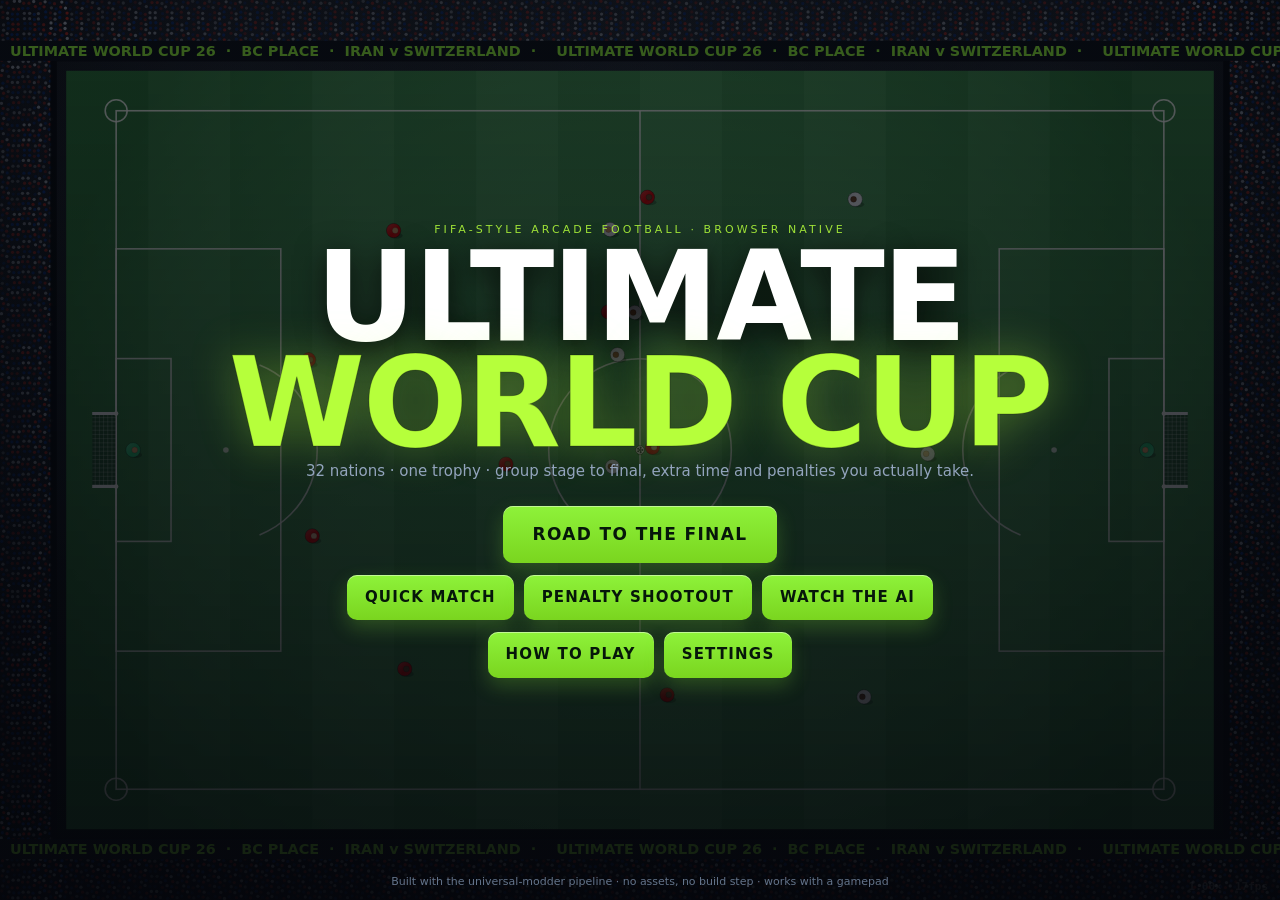
<file: games/ultimate-world-cup/index.html>
<!doctype html>
<html lang="en">
  <head>
    <meta charset="utf-8" />
    <meta name="viewport" content="width=device-width, initial-scale=1, maximum-scale=1, user-scalable=no, viewport-fit=cover" />
    <title>Ultimate World Cup 26 — arcade football in the browser</title>
    <meta
      name="description"
      content="A complete World Cup football game: 32 nations, group stage to final, extra time, penalties you actually take, procedural crowd and commentary. No install, no assets, no build step."
    />
    <meta name="theme-color" content="#0a0d12" />
    <meta name="mobile-web-app-capable" content="yes" />
    <meta name="apple-mobile-web-app-capable" content="yes" />
    <meta name="apple-mobile-web-app-status-bar-style" content="black-translucent" />
    <link
      rel="icon"
      href="data:image/svg+xml,%3Csvg xmlns='http://www.w3.org/2000/svg' viewBox='0 0 32 32'%3E%3Ccircle cx='16' cy='16' r='14' fill='%23fff'/%3E%3Cpath d='M16 6l6 4-2 7h-8l-2-7z' fill='%230a0d12'/%3E%3C/svg%3E"
    />
    <link rel="stylesheet" href="styles.css" />
  </head>
  <body>
    <div id="stage">
      <canvas id="pitch"></canvas>
      <div id="hudHost"></div>
      <div id="ui"></div>
      <noscript
        ><p style="color: #fff; padding: 2rem; font: 16px system-ui">Ultimate World Cup needs JavaScript enabled.</p></noscript
      >
    </div>
    <script type="module">
      import { Game } from './src/main.js';

      const game = new Game({
        canvas: document.getElementById('pitch'),
        stage: document.getElementById('stage'),
        uiRoot: document.getElementById('ui'),
        hudHost: document.getElementById('hudHost'),
      });
      window.ultimateWorldCup = game;
      game.boot();
    </script>
  </body>
</html>
</file>
<file: games/ultimate-world-cup/styles.css>
/* ============================================================================
   ULTIMATE WORLD CUP 26 - presentation
   Dark broadcast look, one accent (pitch-side LED green), everything fluid so
   the same build works on a phone in portrait and a 4K desktop.
   ========================================================================== */
:root {
  --bg: #05070c;
  --panel: rgba(11, 16, 24, 0.86);
  --panel-2: rgba(16, 23, 34, 0.94);
  --line: rgba(190, 255, 74, 0.16);
  --ink: #eaf2ff;
  --ink-dim: #93a4bd;
  --lime: #b6ff3b;
  --lime-hot: #8ef23a;
  --gold: #ffd54a;
  --red: #ff4d4f;
  --shadow: 0 30px 70px rgba(0, 0, 0, 0.6);
  --r: 14px;
}

* {
  box-sizing: border-box;
  touch-action: manipulation;
}

html,
body {
  margin: 0;
  padding: 0;
  height: 100%;
  overflow: hidden;
  background: var(--bg);
  color: var(--ink);
  font: 15px/1.45 "Segoe UI", system-ui, -apple-system, Roboto, sans-serif;
  -webkit-font-smoothing: antialiased;
  overscroll-behavior: none;
}

#stage {
  position: fixed;
  inset: 0;
  background: radial-gradient(120% 90% at 50% 10%, #0d1522 0%, #05070c 70%);
}

#pitch {
  position: absolute;
  inset: 0;
  display: block;
  width: 100%;
  height: 100%;
}

#ui {
  position: absolute;
  inset: 0;
  pointer-events: auto;
  display: flex;
}

#hudHost {
  position: absolute;
  inset: 0;
  pointer-events: none;
}

/* ---------------------------------------------------------------- screens */
.screen {
  position: absolute;
  inset: 0;
  display: flex;
  flex-direction: column;
  align-items: center;
  justify-content: center;
  gap: clamp(10px, 2vh, 22px);
  padding: clamp(12px, 3vw, 40px);
  overflow: auto;
  background: linear-gradient(180deg, rgba(5, 7, 12, 0.62), rgba(5, 7, 12, 0.9));
  animation: screen-in 0.32s cubic-bezier(0.2, 0.8, 0.2, 1);
}

.screen.in {
  will-change: opacity, transform;
}

@keyframes screen-in {
  from {
    opacity: 0;
    transform: translateY(10px) scale(0.995);
  }
}

.panel {
  width: min(1180px, 100%);
  margin: auto;
}

.card {
  background: var(--panel);
  border: 1px solid var(--line);
  border-radius: var(--r);
  box-shadow: var(--shadow);
  backdrop-filter: blur(14px) saturate(1.2);
  padding: clamp(14px, 2.4vw, 28px);
}

.card.narrow {
  max-width: 620px;
}
.card.center {
  text-align: center;
}

h1,
h2,
h3,
h4 {
  margin: 0;
  font-weight: 900;
  letter-spacing: 0.02em;
}

h2 {
  font-size: clamp(20px, 3vw, 30px);
  text-transform: uppercase;
  letter-spacing: 0.06em;
}

.sub {
  color: var(--ink-dim);
  margin: 0.35rem 0 0;
  font-size: 14px;
  max-width: 68ch;
}

/* ---------------------------------------------------------------- buttons */
.btn {
  font: inherit;
  font-weight: 800;
  letter-spacing: 0.08em;
  text-transform: uppercase;
  color: #06170a;
  background: linear-gradient(180deg, var(--lime-hot), #7ad51f);
  border: 0;
  border-radius: 10px;
  padding: 12px 18px;
  cursor: pointer;
  box-shadow: 0 8px 20px rgba(142, 242, 58, 0.22), inset 0 1px 0 rgba(255, 255, 255, 0.45);
  transition: transform 0.12s ease, filter 0.12s ease, box-shadow 0.2s ease;
}

.btn:hover {
  transform: translateY(-1px);
  filter: brightness(1.07);
}
.btn:active {
  transform: translateY(1px) scale(0.99);
}
.btn:disabled {
  opacity: 0.35;
  cursor: not-allowed;
  transform: none;
}

.btn-ghost {
  background: rgba(255, 255, 255, 0.05);
  color: var(--ink);
  border: 1px solid rgba(255, 255, 255, 0.14);
  box-shadow: none;
}
.btn-ghost:hover {
  background: rgba(255, 255, 255, 0.1);
}
.btn-lg {
  padding: 16px 30px;
  font-size: 17px;
}
.btn-wide {
  padding: 14px 40px;
}
.btn-tiny {
  padding: 7px 12px;
  font-size: 11px;
}

/* ---------------------------------------------------------------- title */
.title-screen {
  position: absolute;
  inset: 0;
  display: grid;
  grid-template-rows: 1fr auto auto 1fr;
  justify-items: center;
  align-content: center;
  gap: clamp(12px, 2.6vh, 26px);
  padding: 24px;
}

.logo {
  text-align: center;
  grid-row: 2;
}

.logo-kicker {
  font-size: 11px;
  letter-spacing: 0.28em;
  color: var(--lime);
  text-transform: uppercase;
  opacity: 0.85;
}

.logo h1 {
  display: flex;
  flex-direction: column;
  line-height: 0.86;
  font-size: clamp(42px, 11vw, 124px);
  margin: 6px 0 4px;
  text-transform: uppercase;
  letter-spacing: -0.02em;
}

.logo h1 .l1 {
  color: #fff;
  text-shadow: 0 6px 30px rgba(0, 0, 0, 0.7);
}
.logo h1 .l2 {
  color: var(--lime);
  -webkit-text-stroke: 1px rgba(0, 0, 0, 0.25);
  text-shadow: 0 0 44px rgba(182, 255, 59, 0.35);
}

.tag {
  color: var(--ink-dim);
  margin: 0;
  font-size: clamp(12px, 1.6vw, 15px);
}

.menu {
  grid-row: 3;
  display: flex;
  flex-direction: column;
  align-items: center;
  gap: 12px;
}
.menu-row {
  display: flex;
  gap: 10px;
  flex-wrap: wrap;
  justify-content: center;
}

.title-foot {
  position: absolute;
  bottom: 10px;
  left: 0;
  right: 0;
  display: flex;
  gap: 12px;
  align-items: center;
  justify-content: center;
  color: #64748b;
  font-size: 11px;
  padding: 0 12px;
  flex-wrap: wrap;
}

/* ---------------------------------------------------------------- pick */
.pick-screen {
  display: grid;
  grid-template-rows: auto 1fr auto auto;
  gap: 14px;
  max-height: 100%;
}
.pick-head {
  display: flex;
  justify-content: space-between;
  align-items: flex-end;
  gap: 20px;
  flex-wrap: wrap;
}
.picks {
  display: flex;
  gap: 10px;
}
.pick-slot {
  display: flex;
  align-items: center;
  gap: 8px;
  background: var(--panel-2);
  border: 1px solid var(--line);
  border-radius: 10px;
  padding: 6px 12px;
  min-width: 190px;
}
.pick-slot.filled {
  border-color: rgba(190, 255, 74, 0.5);
}
.pick-label {
  font-size: 10px;
  letter-spacing: 0.18em;
  color: var(--lime);
}
.pick-name {
  font-weight: 800;
}
.pick-empty {
  width: 40px;
  text-align: center;
  color: #475569;
}
.pick-ovr {
  margin-left: auto;
  font-size: 11px;
  color: var(--ink-dim);
}

.teamgrid {
  display: grid;
  grid-template-columns: repeat(auto-fill, minmax(108px, 1fr));
  gap: 8px;
  overflow: auto;
  padding: 4px;
  align-content: start;
}
.teamcard {
  display: grid;
  grid-template-columns: auto 1fr auto;
  align-items: center;
  gap: 6px;
  background: rgba(255, 255, 255, 0.035);
  border: 1px solid rgba(255, 255, 255, 0.08);
  border-radius: 10px;
  padding: 8px;
  cursor: pointer;
  color: var(--ink);
  font: inherit;
  transition: transform 0.12s, border-color 0.15s, background 0.15s;
}
.teamcard:hover {
  transform: translateY(-2px);
  border-color: rgba(190, 255, 74, 0.55);
  background: rgba(190, 255, 74, 0.08);
}
.teamcard .tname {
  font-weight: 800;
  font-size: 12px;
  letter-spacing: 0.05em;
}
.teamcard .tovr {
  font-size: 11px;
  color: var(--lime);
  font-variant-numeric: tabular-nums;
}
.flag {
  display: block;
  image-rendering: auto;
  flex: none;
}

.team-detail {
  display: grid;
  grid-template-columns: auto 1fr;
  gap: 16px;
  align-items: center;
  background: var(--panel-2);
  border: 1px solid var(--line);
  border-radius: 12px;
  padding: 12px 16px;
  min-height: 104px;
}
.td-body h3 {
  font-size: 17px;
  margin-bottom: 6px;
}
.nick {
  color: var(--ink-dim);
  font-weight: 600;
  font-size: 12px;
  margin-left: 8px;
}
.bars {
  display: grid;
  grid-template-columns: repeat(auto-fit, minmax(150px, 1fr));
  gap: 4px 18px;
  margin: 8px 0;
}
.bar {
  display: grid;
  grid-template-columns: 30px 1fr 26px;
  align-items: center;
  gap: 8px;
  font-size: 10px;
  letter-spacing: 0.14em;
  color: var(--ink-dim);
}
.bar i {
  height: 5px;
  border-radius: 3px;
  background: linear-gradient(90deg, #5ee08a, var(--lime));
  display: block;
  min-width: 3px;
}
.bar b {
  color: var(--ink);
  font-size: 11px;
}
.squad {
  display: flex;
  flex-wrap: wrap;
  gap: 4px;
}
.pill {
  font-size: 10.5px;
  padding: 2px 7px;
  border-radius: 20px;
  background: rgba(255, 255, 255, 0.07);
  border: 1px solid rgba(255, 255, 255, 0.06);
}
.td-meta {
  color: var(--ink-dim);
  font-size: 11px;
  margin-top: 6px;
}
.pick-foot {
  display: flex;
  gap: 10px;
  justify-content: center;
}

/* ---------------------------------------------------------------- help + settings */
.help-grid {
  display: grid;
  gap: 6px;
  margin: 16px 0;
}
.keyrow {
  display: grid;
  grid-template-columns: 220px 1fr;
  align-items: center;
  gap: 14px;
  padding: 5px 0;
  border-bottom: 1px dashed rgba(255, 255, 255, 0.07);
}
.keyrow kbd,
.legend kbd {
  font: 700 11px ui-monospace, Menlo, monospace;
  background: rgba(255, 255, 255, 0.08);
  border: 1px solid rgba(255, 255, 255, 0.16);
  border-bottom-width: 2px;
  border-radius: 6px;
  padding: 3px 7px;
  color: var(--lime);
}
.help-note {
  color: var(--ink-dim);
  font-size: 13px;
  margin-top: 10px;
}
.help-note p {
  margin: 0 0 8px;
}

.setting {
  display: flex;
  justify-content: space-between;
  align-items: center;
  gap: 16px;
  padding: 9px 0;
  border-bottom: 1px dashed rgba(255, 255, 255, 0.08);
}
.setting label {
  color: var(--ink-dim);
  font-size: 13px;
  text-transform: uppercase;
  letter-spacing: 0.1em;
}
.seg {
  display: flex;
  gap: 4px;
  flex-wrap: wrap;
}
.seg button {
  font: inherit;
  font-size: 12px;
  padding: 6px 11px;
  border-radius: 8px;
  cursor: pointer;
  color: var(--ink-dim);
  background: rgba(255, 255, 255, 0.05);
  border: 1px solid rgba(255, 255, 255, 0.1);
}
.seg button.on {
  background: linear-gradient(180deg, var(--lime-hot), #7ad51f);
  color: #06170a;
  font-weight: 800;
  border-color: transparent;
}

/* ---------------------------------------------------------------- tournament */
.tour-screen {
  display: grid;
  gap: 14px;
}
.tour-head {
  display: flex;
  justify-content: space-between;
  align-items: center;
  gap: 18px;
  flex-wrap: wrap;
}
.me {
  display: flex;
  align-items: center;
  gap: 10px;
  background: var(--panel-2);
  border: 1px solid var(--line);
  border-radius: 12px;
  padding: 8px 14px;
  font-weight: 800;
}

.next-match {
  display: grid;
  gap: 10px;
  justify-items: center;
  text-align: center;
}
.nm-label {
  font-size: 11px;
  letter-spacing: 0.24em;
  color: var(--lime);
}
.nm-teams {
  display: flex;
  align-items: center;
  gap: clamp(14px, 5vw, 60px);
}
.nm-side {
  display: grid;
  justify-items: center;
  gap: 4px;
}
.nm-side strong {
  font-size: 16px;
}
.nm-side span {
  font-size: 11px;
  color: var(--ink-dim);
  letter-spacing: 0.1em;
}
.nm-vs {
  font-size: 30px;
  font-weight: 900;
  color: rgba(255, 255, 255, 0.28);
}
.nm-venue {
  color: var(--ink-dim);
  font-size: 12px;
}
.nm-actions {
  display: flex;
  gap: 10px;
  flex-wrap: wrap;
  justify-content: center;
  margin-top: 4px;
}

.section-head {
  display: flex;
  align-items: baseline;
  gap: 12px;
  margin-top: 6px;
}
.section-head h3 {
  font-size: 14px;
  letter-spacing: 0.2em;
  color: var(--lime);
}
.section-head::after {
  content: '';
  flex: 1;
  height: 1px;
  background: linear-gradient(90deg, var(--line), transparent);
}

.tables {
  display: grid;
  grid-template-columns: repeat(auto-fit, minmax(320px, 1fr));
  gap: 10px;
}
.table-card {
  background: rgba(255, 255, 255, 0.028);
  border: 1px solid rgba(255, 255, 255, 0.07);
  border-radius: 10px;
  padding: 8px 10px;
}
.table-card.mine {
  border-color: rgba(190, 255, 74, 0.42);
  background: rgba(190, 255, 74, 0.05);
}
.table-card h4 {
  font-size: 11px;
  letter-spacing: 0.2em;
  color: var(--ink-dim);
  margin-bottom: 4px;
}
table {
  width: 100%;
  border-collapse: collapse;
  font-size: 12.5px;
  font-variant-numeric: tabular-nums;
}
th {
  text-align: right;
  color: #56637a;
  font-size: 10px;
  font-weight: 700;
  letter-spacing: 0.1em;
  padding: 1px 3px;
}
th:nth-child(2) {
  text-align: left;
}
td {
  padding: 3px;
  text-align: right;
  border-top: 1px solid rgba(255, 255, 255, 0.05);
}
td.cell-team {
  text-align: left;
  display: flex;
  align-items: center;
  gap: 6px;
  font-weight: 600;
}
tr.q td {
  color: #fff;
}
tr.q td:first-child {
  box-shadow: inset 3px 0 0 var(--lime);
}
tr.me td {
  background: rgba(190, 255, 74, 0.09);
  font-weight: 800;
}
td.pts {
  font-weight: 800;
  color: var(--lime);
}

.bracket {
  display: grid;
  grid-template-columns: repeat(4, minmax(150px, 1fr));
  gap: 10px;
  overflow: auto;
  padding-bottom: 4px;
}
.br-round h4 {
  font-size: 10px;
  letter-spacing: 0.18em;
  color: var(--ink-dim);
  text-align: center;
  margin-bottom: 6px;
}
.br-match {
  background: rgba(255, 255, 255, 0.03);
  border: 1px solid rgba(255, 255, 255, 0.08);
  border-radius: 8px;
  padding: 5px 7px;
  margin-bottom: 8px;
  font-size: 12px;
}
.br-match.mine {
  border-color: rgba(190, 255, 74, 0.45);
}
.br-match.third {
  opacity: 0.75;
}
.br-match h5 {
  font-size: 9px;
  letter-spacing: 0.16em;
  color: var(--ink-dim);
  margin: 0 0 4px;
}
.br-side {
  display: flex;
  align-items: center;
  gap: 6px;
  padding: 2px 0;
}
.br-side b {
  margin-left: auto;
  font-variant-numeric: tabular-nums;
}
.br-side.won {
  color: #fff;
  font-weight: 800;
}
.br-side:not(.won) {
  color: #7b8aa3;
}
.pens {
  display: block;
  font-size: 10px;
  color: var(--gold);
  text-align: center;
}

.recent {
  background: rgba(255, 255, 255, 0.025);
  border-radius: 10px;
  padding: 8px 12px;
}
.recent h4 {
  font-size: 10px;
  letter-spacing: 0.2em;
  color: var(--ink-dim);
}
.recent ul {
  list-style: none;
  margin: 4px 0 0;
  padding: 0;
  display: flex;
  flex-wrap: wrap;
  gap: 4px 18px;
  font-size: 12px;
}
.recent li {
  display: flex;
  gap: 8px;
  align-items: center;
}
.recent .rd {
  color: var(--lime);
  font-size: 9.5px;
  letter-spacing: 0.12em;
  text-transform: uppercase;
}
.tour-foot {
  display: flex;
  justify-content: space-between;
  align-items: center;
  gap: 14px;
  color: var(--ink-dim);
  font-size: 12px;
  flex-wrap: wrap;
}
.champion-line {
  display: flex;
  align-items: center;
  gap: 14px;
  font-size: 16px;
}

/* ---------------------------------------------------------------- ceremony */
.ceremony {
  display: grid;
  justify-items: center;
  gap: 16px;
  text-align: center;
}
.ceremony h1 {
  font-size: clamp(26px, 6vw, 62px);
  letter-spacing: 0.06em;
  margin: 0;
  color: var(--gold);
  text-shadow: 0 0 60px rgba(255, 213, 74, 0.4);
}
.trophy {
  position: relative;
  width: 120px;
  height: 120px;
  animation: lift 2.4s cubic-bezier(0.2, 0.9, 0.2, 1) both;
}
.trophy .cup {
  position: absolute;
  left: 22px;
  top: 6px;
  width: 76px;
  height: 62px;
  border-radius: 6px 6px 44px 44px;
  background: linear-gradient(160deg, #fff2b8, #f2c14b 45%, #a9762a);
  box-shadow: 0 0 50px rgba(255, 213, 74, 0.4), inset 0 -8px 16px rgba(0, 0, 0, 0.25);
}
.trophy .cup::before,
.trophy .cup::after {
  content: '';
  position: absolute;
  top: 8px;
  width: 20px;
  height: 26px;
  border: 5px solid #f2c14b;
  border-radius: 50%;
}
.trophy .cup::before {
  left: -18px;
  border-right-color: transparent;
}
.trophy .cup::after {
  right: -18px;
  border-left-color: transparent;
}
.trophy .base {
  position: absolute;
  left: 38px;
  top: 68px;
  width: 44px;
  height: 16px;
  background: linear-gradient(180deg, #d8a63c, #8a5a18);
  border-radius: 3px;
}
.trophy .base::after {
  content: '';
  position: absolute;
  left: -10px;
  top: 16px;
  width: 64px;
  height: 14px;
  background: #16202c;
  border: 1px solid rgba(255, 213, 74, 0.4);
  border-radius: 4px;
}
@keyframes lift {
  from {
    transform: translateY(26px) scale(0.8);
    opacity: 0;
  }
}
.champ {
  display: flex;
  align-items: center;
  gap: 14px;
  font-size: 20px;
}
.champ strong {
  display: block;
  font-size: 26px;
}
.champ span {
  color: var(--ink-dim);
  font-size: 13px;
}
.awards {
  display: grid;
  grid-template-columns: repeat(auto-fit, minmax(190px, 1fr));
  gap: 10px;
  width: min(760px, 100%);
}
.award {
  display: flex;
  gap: 10px;
  align-items: center;
  background: var(--panel-2);
  border: 1px solid var(--line);
  border-radius: 10px;
  padding: 10px 12px;
  text-align: left;
}
.award .ico {
  font-size: 20px;
}
.award em {
  display: block;
  font-style: normal;
  font-size: 10px;
  letter-spacing: 0.16em;
  color: var(--ink-dim);
  text-transform: uppercase;
}
.cer-actions {
  display: flex;
  gap: 10px;
}

/* ---------------------------------------------------------------- HUD */
.hud {
  position: absolute;
  inset: 0;
  pointer-events: none;
  font-variant-numeric: tabular-nums;
}
.scorebug {
  position: absolute;
  top: 10px;
  left: 50%;
  transform: translateX(-50%);
  display: flex;
  align-items: stretch;
  background: rgba(6, 10, 16, 0.82);
  border: 1px solid rgba(255, 255, 255, 0.12);
  border-radius: 12px;
  overflow: hidden;
  box-shadow: 0 10px 30px rgba(0, 0, 0, 0.5);
  backdrop-filter: blur(8px);
}
.sc-side {
  display: flex;
  align-items: center;
  gap: 8px;
  padding: 6px 12px;
}
.sc-side[data-side='away'] {
  flex-direction: row-reverse;
}
.sc-ab {
  font-weight: 900;
  letter-spacing: 0.08em;
  font-size: 15px;
}
.sc-pts {
  font-size: 21px;
  font-weight: 900;
  color: var(--lime);
  min-width: 18px;
  text-align: center;
}
.sc-mid {
  display: grid;
  align-content: center;
  text-align: center;
  padding: 2px 12px;
  background: rgba(190, 255, 74, 0.1);
  border-left: 1px solid rgba(255, 255, 255, 0.1);
  border-right: 1px solid rgba(255, 255, 255, 0.1);
}
.sc-clock {
  font-weight: 900;
  font-size: 15px;
}
.sc-state {
  font-size: 8.5px;
  letter-spacing: 0.18em;
  color: var(--lime);
}
.sc-pens {
  font-size: 9px;
  font-weight: 900;
  letter-spacing: 0.1em;
  color: var(--gold);
  min-height: 10px;
}

.poss {
  position: absolute;
  top: 62px;
  left: 50%;
  transform: translateX(-50%);
  width: min(320px, 46vw);
  height: 4px;
  border-radius: 3px;
  background: rgba(255, 255, 255, 0.12);
  display: flex;
  overflow: hidden;
}
.poss i {
  display: block;
  height: 100%;
  transition: width 0.4s ease;
}
.poss-home {
  background: var(--lime);
}
.poss-away {
  background: #4a7dff;
  margin-left: auto;
}

.chips {
  position: absolute;
  top: 10px;
  left: 12px;
  display: flex;
  gap: 6px;
  flex-wrap: wrap;
  max-width: 40vw;
}
.chip {
  display: flex;
  gap: 6px;
  align-items: center;
  background: rgba(6, 10, 16, 0.72);
  border: 1px solid rgba(255, 255, 255, 0.09);
  border-radius: 7px;
  padding: 3px 8px;
  font-size: 10px;
  letter-spacing: 0.14em;
  color: var(--ink-dim);
}
.chip b {
  color: #fff;
  font-size: 12px;
  letter-spacing: 0;
}

.stamina {
  position: absolute;
  bottom: 58px;
  left: 12px;
  display: flex;
  align-items: center;
  gap: 8px;
  font-size: 9px;
  letter-spacing: 0.16em;
  color: var(--ink-dim);
}
.stamina i {
  display: block;
  width: 120px;
  height: 6px;
  border-radius: 4px;
  background: linear-gradient(90deg, var(--lime), #6dd36d);
  box-shadow: 0 0 12px rgba(182, 255, 59, 0.35);
  transition: width 0.2s linear;
}

.ticker {
  position: absolute;
  bottom: 52px;
  left: 12px;
  width: min(430px, 46vw);
  display: grid;
  gap: 3px;
}
.tick {
  display: flex;
  gap: 8px;
  align-items: baseline;
  background: rgba(6, 10, 16, 0.68);
  border-left: 2px solid var(--lime);
  padding: 3px 8px;
  border-radius: 0 6px 6px 0;
  font-size: 12px;
}
.tick b {
  color: var(--lime);
  font-size: 10px;
}
.tick:nth-child(n + 2) {
  opacity: 0.62;
}
.tick:nth-child(n + 3) {
  opacity: 0.4;
}
.tick:nth-child(n + 5) {
  display: none;
}

.legend {
  position: absolute;
  bottom: 10px;
  left: 50%;
  transform: translateX(-50%);
  display: flex;
  gap: 8px;
  align-items: center;
  background: rgba(6, 10, 16, 0.7);
  border: 1px solid rgba(255, 255, 255, 0.08);
  border-radius: 9px;
  padding: 5px 10px;
  font-size: 10px;
  color: var(--ink-dim);
  white-space: nowrap;
}
.legend span {
  margin-right: 6px;
}
.legend .icon {
  pointer-events: auto;
  cursor: pointer;
  background: none;
  border: 0;
  font-size: 13px;
  color: #fff;
}

/* ---------------------------------------------------------------- overlays */
.overlay {
  position: absolute;
  inset: 0;
  display: flex;
  align-items: center;
  justify-content: center;
  padding: 18px;
  background: rgba(4, 6, 10, 0.72);
  backdrop-filter: blur(6px);
  animation: screen-in 0.25s ease;
  z-index: 5;
}
.stats-card,
.pause-card {
  width: min(660px, 100%);
}
.big-score {
  display: grid;
  grid-template-columns: 1fr auto 1fr;
  align-items: center;
  gap: 14px;
  margin: 14px 0 10px;
}
.big-score > div {
  display: grid;
  justify-items: center;
  gap: 6px;
  font-size: 13px;
}
.big-score b {
  font-size: clamp(34px, 8vw, 56px);
  font-weight: 900;
  letter-spacing: 0.02em;
  color: var(--lime);
}
.pens-line {
  text-align: center;
  color: var(--gold);
  font-weight: 800;
  margin-top: -4px;
}
.stats-grid {
  display: grid;
  gap: 2px;
  margin: 10px 0;
}
.stat-row {
  display: grid;
  grid-template-columns: 54px 1fr 54px;
  align-items: center;
  gap: 10px;
  padding: 4px 0;
  border-bottom: 1px dashed rgba(255, 255, 255, 0.07);
}
.stat-row b {
  font-size: 15px;
}
.stat-row b:last-child {
  text-align: right;
}
.stat-label {
  text-align: center;
  font-size: 10px;
  letter-spacing: 0.2em;
  color: var(--ink-dim);
  text-transform: uppercase;
}
.scorers {
  display: grid;
  gap: 2px;
  margin: 8px 0 4px;
}
.scorer {
  display: flex;
  gap: 8px;
  align-items: center;
  font-size: 12.5px;
}
.scorer span {
  color: var(--ink-dim);
  width: 30px;
}
.scorer em {
  font-style: normal;
  font-size: 10px;
  letter-spacing: 0.1em;
  color: var(--lime);
}
.scorer .none {
  color: var(--ink-dim);
}
.pom {
  text-align: center;
  color: var(--gold);
  font-size: 13px;
  margin-top: 6px;
}
.overlay-actions {
  display: flex;
  gap: 10px;
  justify-content: center;
  margin-top: 14px;
  flex-wrap: wrap;
}
.pause-teams {
  display: grid;
  grid-template-columns: 1fr auto 1fr;
  align-items: center;
  gap: 12px;
  margin: 12px 0;
}
.pause-teams > div {
  display: grid;
  justify-items: center;
  gap: 6px;
  font-size: 13px;
}
.pause-teams b {
  font-size: 30px;
  color: var(--lime);
}

/* ---------------------------------------------------------------- touch */
.touch {
  position: absolute;
  inset: 0;
  display: none;
  pointer-events: none;
}
.touch.on {
  display: block;
}
.t-stick {
  position: absolute;
  left: max(18px, env(safe-area-inset-left));
  bottom: 92px;
  width: 132px;
  height: 132px;
  border-radius: 50%;
  background: radial-gradient(circle at 50% 50%, rgba(255, 255, 255, 0.12), rgba(255, 255, 255, 0.03));
  border: 1px solid rgba(255, 255, 255, 0.16);
  pointer-events: auto;
  touch-action: none;
}
.t-stick i {
  position: absolute;
  left: 50%;
  top: 50%;
  width: 56px;
  height: 56px;
  margin: -28px 0 0 -28px;
  border-radius: 50%;
  background: linear-gradient(180deg, rgba(255, 255, 255, 0.5), rgba(255, 255, 255, 0.18));
  border: 1px solid rgba(255, 255, 255, 0.4);
  box-shadow: 0 6px 18px rgba(0, 0, 0, 0.4);
}
.t-btns {
  position: absolute;
  right: max(14px, env(safe-area-inset-right));
  bottom: 84px;
  display: grid;
  grid-template-columns: repeat(2, 82px);
  gap: 10px;
  justify-items: end;
}
.t-btn {
  pointer-events: auto;
  width: 82px;
  height: 60px;
  border-radius: 14px;
  border: 1px solid rgba(255, 255, 255, 0.18);
  background: rgba(6, 10, 16, 0.66);
  color: #fff;
  font: 800 11px/1 "Segoe UI", system-ui, sans-serif;
  letter-spacing: 0.1em;
  touch-action: none;
}
.t-btn:active {
  background: rgba(190, 255, 74, 0.28);
  transform: scale(0.97);
}
.t-shoot {
  background: linear-gradient(180deg, rgba(182, 255, 59, 0.3), rgba(120, 200, 40, 0.18));
  border-color: rgba(190, 255, 74, 0.5);
}
.t-sprint {
  height: 42px;
}

/* ---------------------------------------------------------------- small screens */
@media (max-width: 760px) {
  .legend,
  .chips {
    display: none;
  }
  .ticker {
    bottom: 118px;
    width: min(92vw, 430px);
  }
  .stamina {
    bottom: 210px;
  }
  .keyrow {
    grid-template-columns: 1fr;
    gap: 2px;
  }
  .bracket {
    grid-template-columns: repeat(4, minmax(140px, 1fr));
  }
}

@media (prefers-reduced-motion: reduce) {
  * {
    animation-duration: 0.01ms !important;
    transition-duration: 0.01ms !important;
  }
}
</file>
